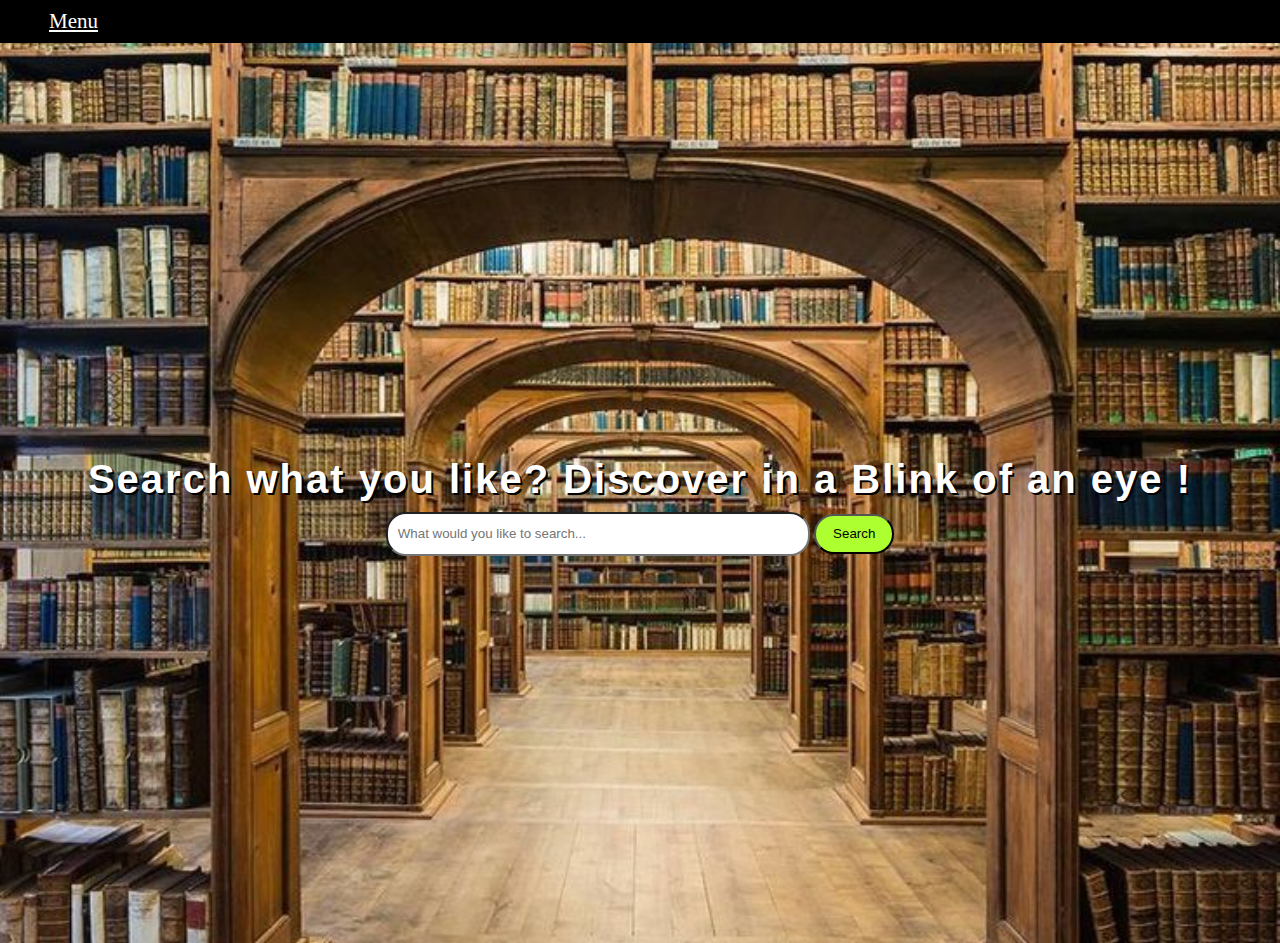
<file: index.html>
<!DOCTYPE html>
<html lang="en">
  <head>
    <meta charset="UTF-8" />

    <meta http-equiv="X-UA-Compatible" content="IE=edge">
    <meta name="viewport" content="width=device-width, initial-scale=1.0">
    <title>Books suggesion</title>
    <link rel="stylesheet" href="index_style.css" />
  </head>
  <body>
    <header class="header">
      <ul id="bar">
        <a href=".\menu.html" class= "link ">Menu</li></a>
		
      </ul>
    </header>
    <div class="Header">
      <form>
        <h1>Search what you like? Discover in a Blink of an eye !</h1>
        <div class="Form-box">
          <input
            type="What would you like to search..."
            class="Search-engine"
            placeholder="What would you like to search..."
          />
          <button class="seach-button" type="button">Search</button>
        </div>
      </form>
    </div>
  </body>
</html>
</file>
<file: index_style.css>
body {
  text-align: center;
  margin: 0;
  padding: 0;
}
.Header {
  height: 100vh;
  background-image: url(images/Background3.jfif);
  background-size: cover;
  background-position: center;
  display: flex;
  justify-content: center;
  align-items: center;
  font-family: sans-serif;
}

h1 {
  text-align: center;
  color: white;
  margin-bottom: 10px;
  text-shadow: 2px 2px black;

  font-size: 40px;
  letter-spacing: 2px;
  font-family: sans-serif;
}

.header {
  padding: 1px;
  background-color: black;
}

#bar {
  margin: 0.5rem;
  color: black;
  display: flex;
  flex-direction: row;
  width: 0rem;
  align-items: left;
  font-family: sans-serif;
}
.link {
  font-family: Nunito;
  color: white;
  font-size: 21px;
}

.link:hover {
  font-weight: bolder;
  color: #d894e2;
}
.Search-engine {
  height: 20px;
  width: 400px;
  padding: 10px;
  border-radius: 20px;
  outline: none;
  font-family: sans-serif;
}
.seach-button {
  height: 40px;
  width: 80px;
  margin-bottom: 2px;
  border-radius: 25px;
  background: greenyellow;
  font-family: sans-serif;
}
</file>
